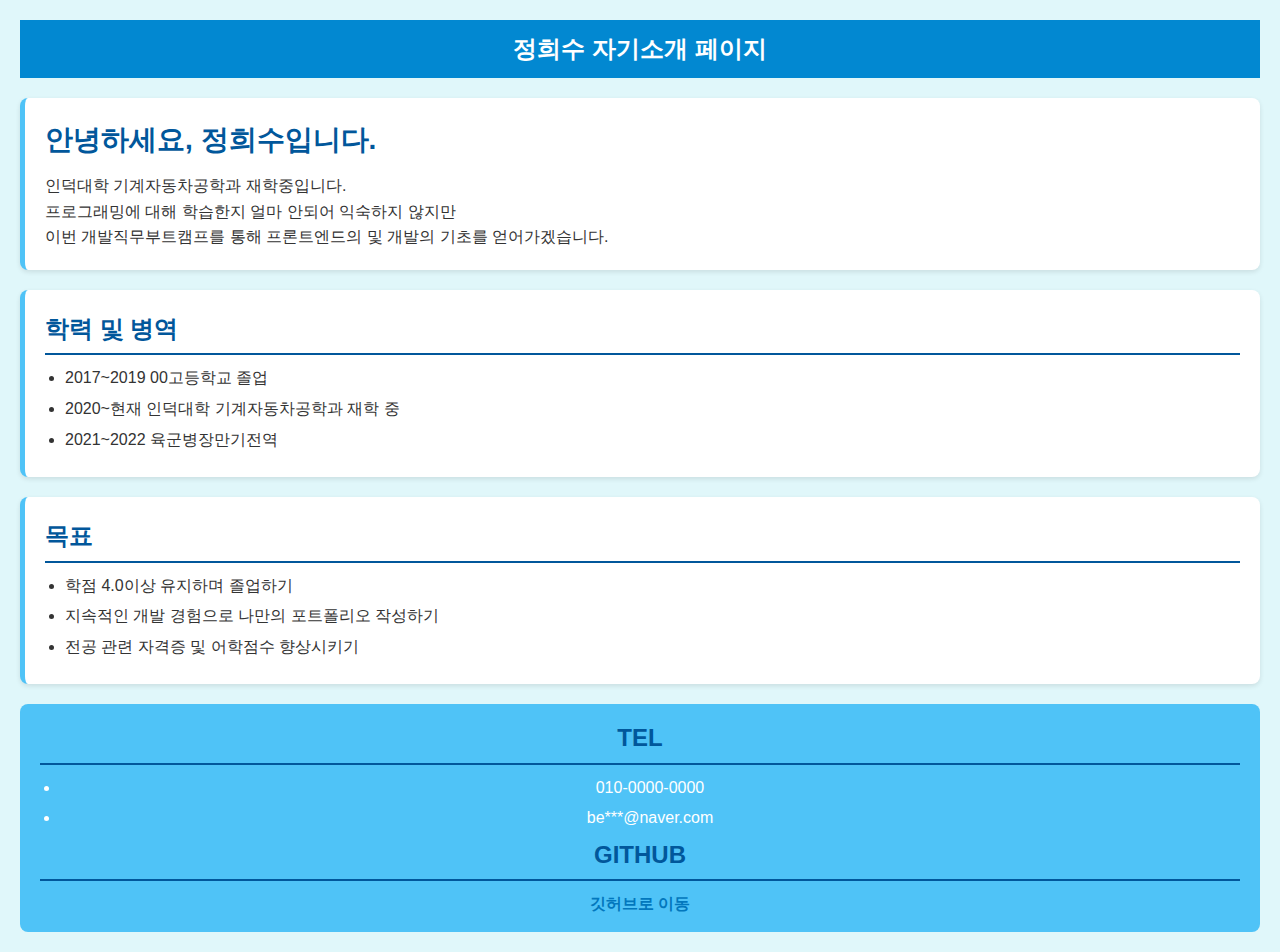
<file: index.html>
<!DOCTYPE html>
<html lang="ko">
    <head>
        <meta charset="UTF-8">
        <meta name="viewport" content="width=divece-width, initial-scale=1.0">
        <link rel="stylesheet" href="style.css">
        <title>정희수 자기소개 페이지</title>
    </head>
    <body>
        <header>
            <div id="logo">정희수 자기소개 페이지</div>
        </header>

        <section id="intro" class="section">
            <h1>안녕하세요, 정희수입니다.</h1>
            <p>인덕대학 기계자동차공학과 재학중입니다.</p>
            <p>프로그래밍에 대해 학습한지 얼마 안되어 익숙하지 않지만<br>이번 개발직무부트캠프를 통해 프론트엔드의 및 개발의 기초를 얻어가겠습니다.</p>
        </section>

        <section id="education" class="section">
            <h2>학력 및 병역</h2>
            <ul>
                <li>2017~2019 00고등학교 졸업</li>
                <li>2020~현재 인덕대학 기계자동차공학과 재학 중</li>
                <li>2021~2022 육군병장만기전역</li>
            </ul>
        </section>

        <section id="goal" class="section">
            <h2>목표</h2>
            <ul>
                <li>학점 4.0이상 유지하며 졸업하기</li>
                <li>지속적인 개발 경험으로 나만의 포트폴리오 작성하기</li>
                <li>전공 관련 자격증 및 어학점수 향상시키기</li>
            </ul>
        </section>

        <footer>
            <h2>TEL</h2>
            <ul>
                <li>010-0000-0000</li>
                <li>be***@naver.com</li>
            </ul>
            <h2>GITHUB</h2>
            <a href="https://github.com/JUNGHUISU/IndukDev" target="_blank">깃허브로 이동</a>
        </footer>

    </body>
</html>
</file>
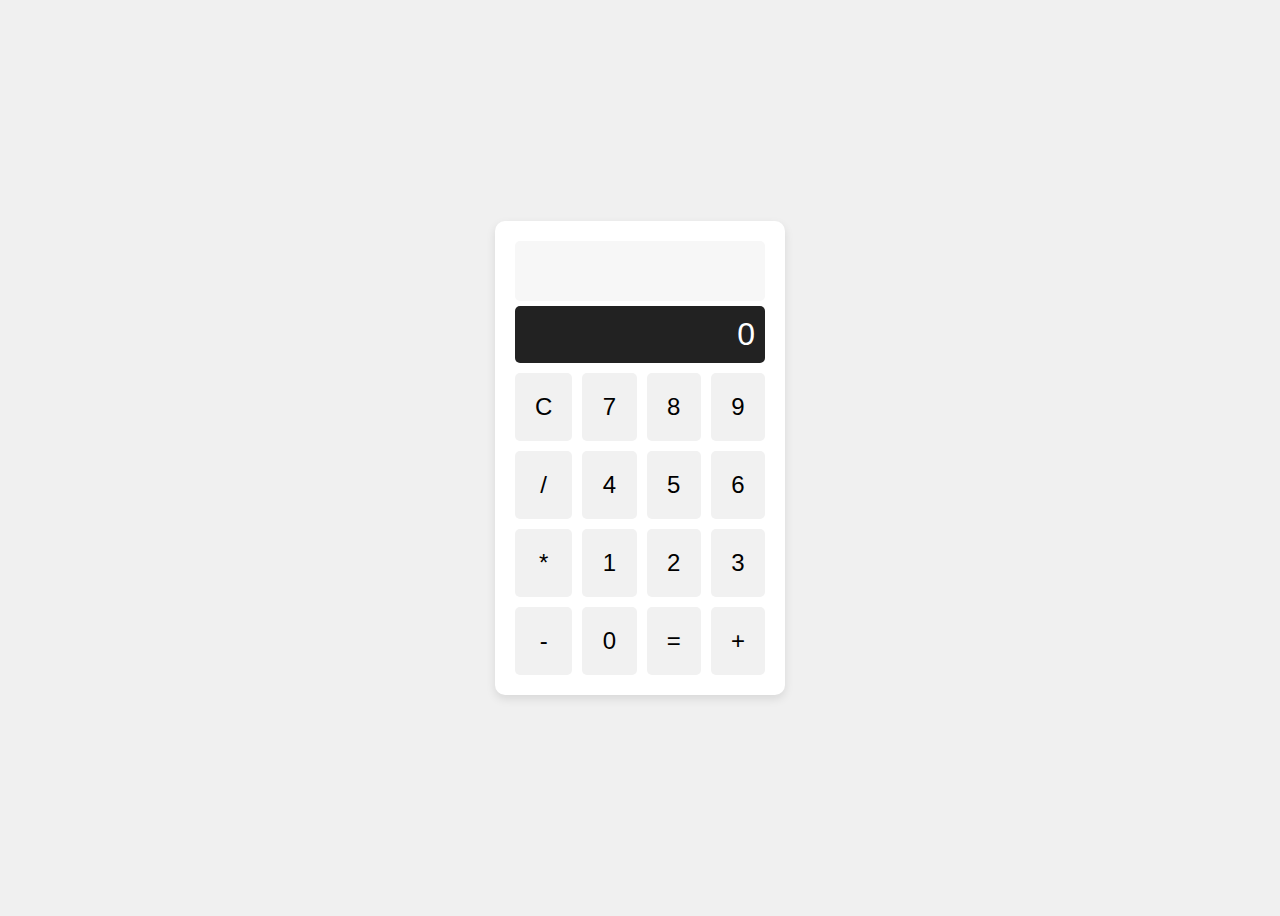
<file: 3weeks-calculator/index.html>
<!DOCTYPE html>
<html lang="ko">
<head>
    <meta charset="UTF-8">
    <meta name="viewport" content="width=device-width, initial-scale=1.0">
    <title>Calculator</title>
    <link rel="stylesheet" href="style.css">
</head>
<body>
    <div class="calculator">
        <!-- 입력한 숫자와 연산 기호를 표시하는 상단 영역 -->
        <div class="history" id="history"></div>
        <!-- 결과 표시 영역 -->
        <div class="display" id="display">0</div>
        <div class="buttons">
            <button class="btn" onclick="clearDisplay()">C</button>
            <button class="btn" onclick="appendNumber(7)">7</button>
            <button class="btn" onclick="appendNumber(8)">8</button>
            <button class="btn" onclick="appendNumber(9)">9</button>
            <button class="btn" onclick="setOperation('/')">/</button>
            <button class="btn" onclick="appendNumber(4)">4</button>
            <button class="btn" onclick="appendNumber(5)">5</button>
            <button class="btn" onclick="appendNumber(6)">6</button>
            <button class="btn" onclick="setOperation('*')">*</button>
            <button class="btn" onclick="appendNumber(1)">1</button>
            <button class="btn" onclick="appendNumber(2)">2</button>
            <button class="btn" onclick="appendNumber(3)">3</button>
            <button class="btn" onclick="setOperation('-')">-</button>
            <button class="btn" onclick="appendNumber(0)">0</button>
            <button class="btn" onclick="calculateResult()">=</button>
            <button class="btn" onclick="setOperation('+')">+</button>
        </div>
    </div>
    <script src="script.js"></script>
</body>
</html>
</file>
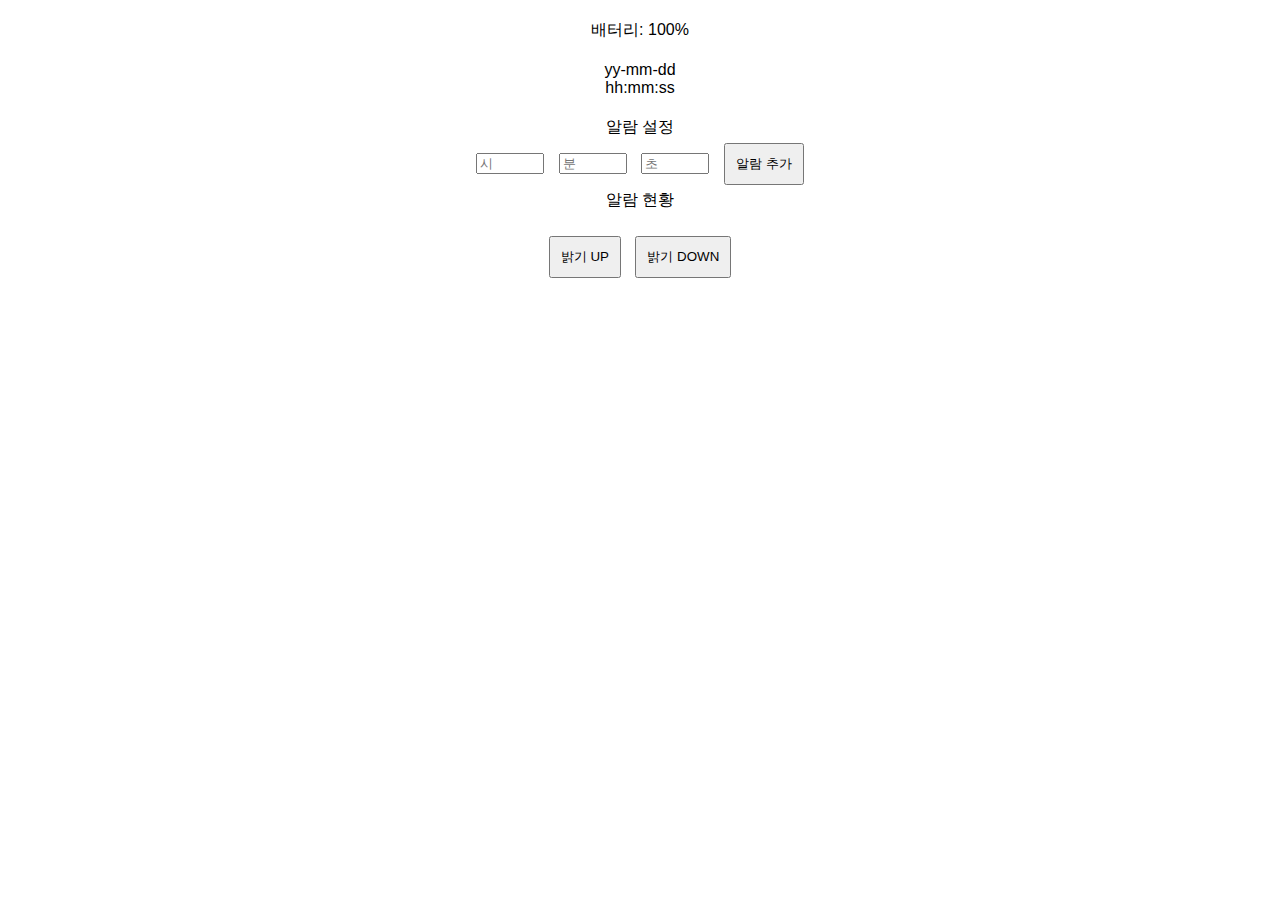
<file: 3weeks-clock/index.html>
<!DOCTYPE html>
<html lang="ko">
<head>
    <meta charset="UTF-8">
    <meta name="viewport" content="width=device-width, initial-scale=1.0">
    <title>Clock with Alarm</title>
    <link rel="stylesheet" href="style.css">
</head>
<body>
    <div class="container">
        <div class="battery-container">
            배터리: <span id="battery">100%</span>
        </div>
        <div class="clock-container">
            <div id="date">yy-mm-dd</div>
            <div id="time">hh:mm:ss</div>
        </div>
        <div class="alarm-container">
            <div>알람 설정</div>
            <input type="number" id="alarm-hour" placeholder="시" min="0" max="23">
            <input type="number" id="alarm-minute" placeholder="분" min="0" max="59">
            <input type="number" id="alarm-second" placeholder="초" min="0" max="59">
            <button onclick="addAlarm()">알람 추가</button>
            <div>알람 현황</div>
            <ul id="alarm-list"></ul>
        </div>
        <div class="brightness-container">
            <button onclick="changeBrightness('up')">밝기 UP</button>
            <button onclick="changeBrightness('down')">밝기 DOWN</button>
        </div>
    </div>
    <script src="script.js"></script>
</body>
</html>
</file>
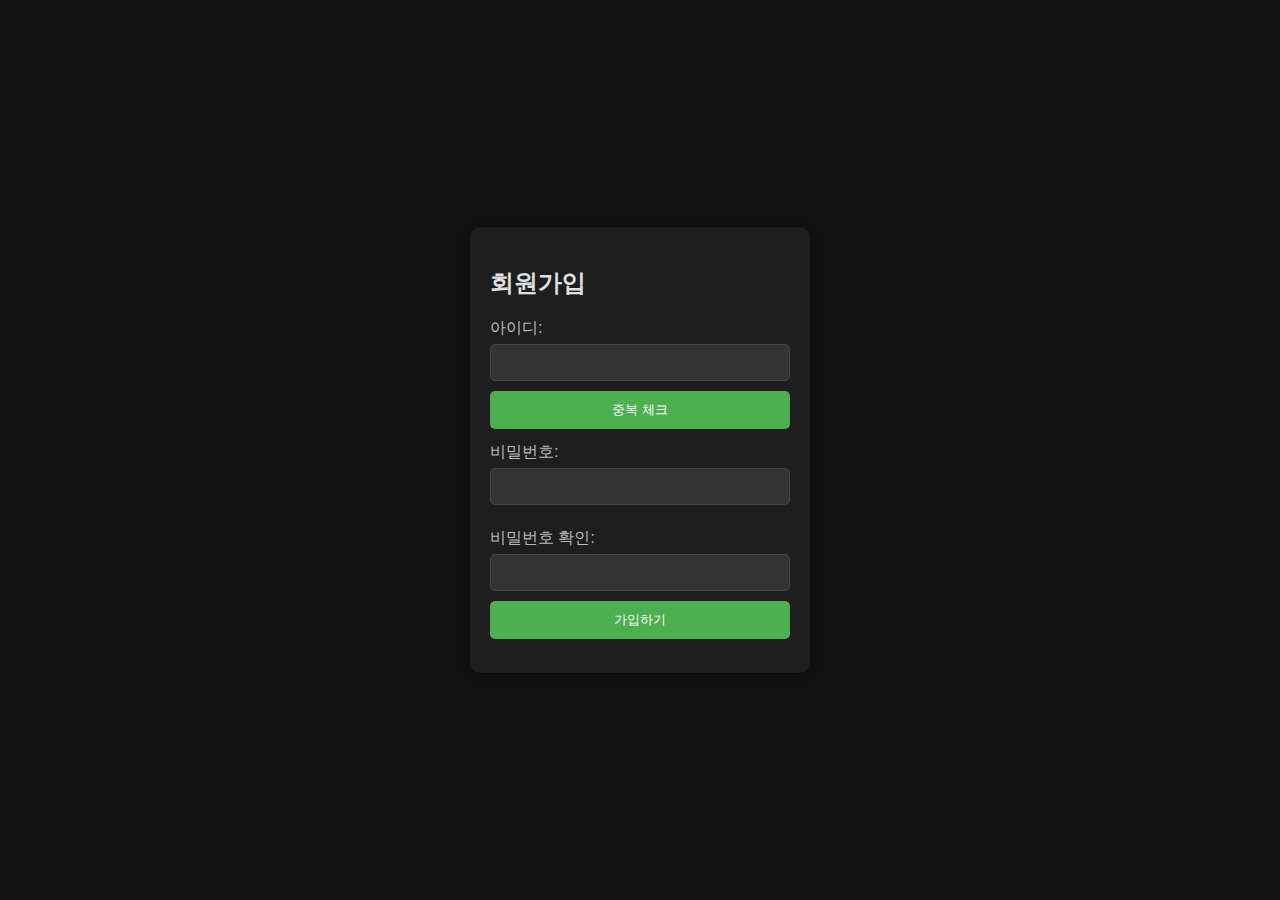
<file: 4weeks-signup/index.html>
<!DOCTYPE html>
<html lang="ko">

<head>
    <meta charset="UTF-8">
    <meta name="viewport" content="width=device-width, initial-scale=1.0">
    <title>회원가입</title>
    <link rel="stylesheet" href="style.css">
</head>

<body>
    <div class="signup-container">
        <h2>회원가입</h2>
        <form id="signup-form">
            <label for="username">아이디:</label>
            <input type="text" id="username" name="username" required>
            <button type="button" id="check-username-btn">중복 체크</button>
            <p id="username-check-message"></p>

            <label for="password">비밀번호:</label>
            <input type="password" id="password" name="password" required>
            <p id="password-message"></p>

            <label for="confirm-password">비밀번호 확인:</label>
            <input type="password" id="confirm-password" name="confirm-password" required>

            <button type="submit">가입하기</button>
        </form>
        <p id="form-message"></p>
    </div>
    <script src="script.js"></script>
</body>

</html>
</file>
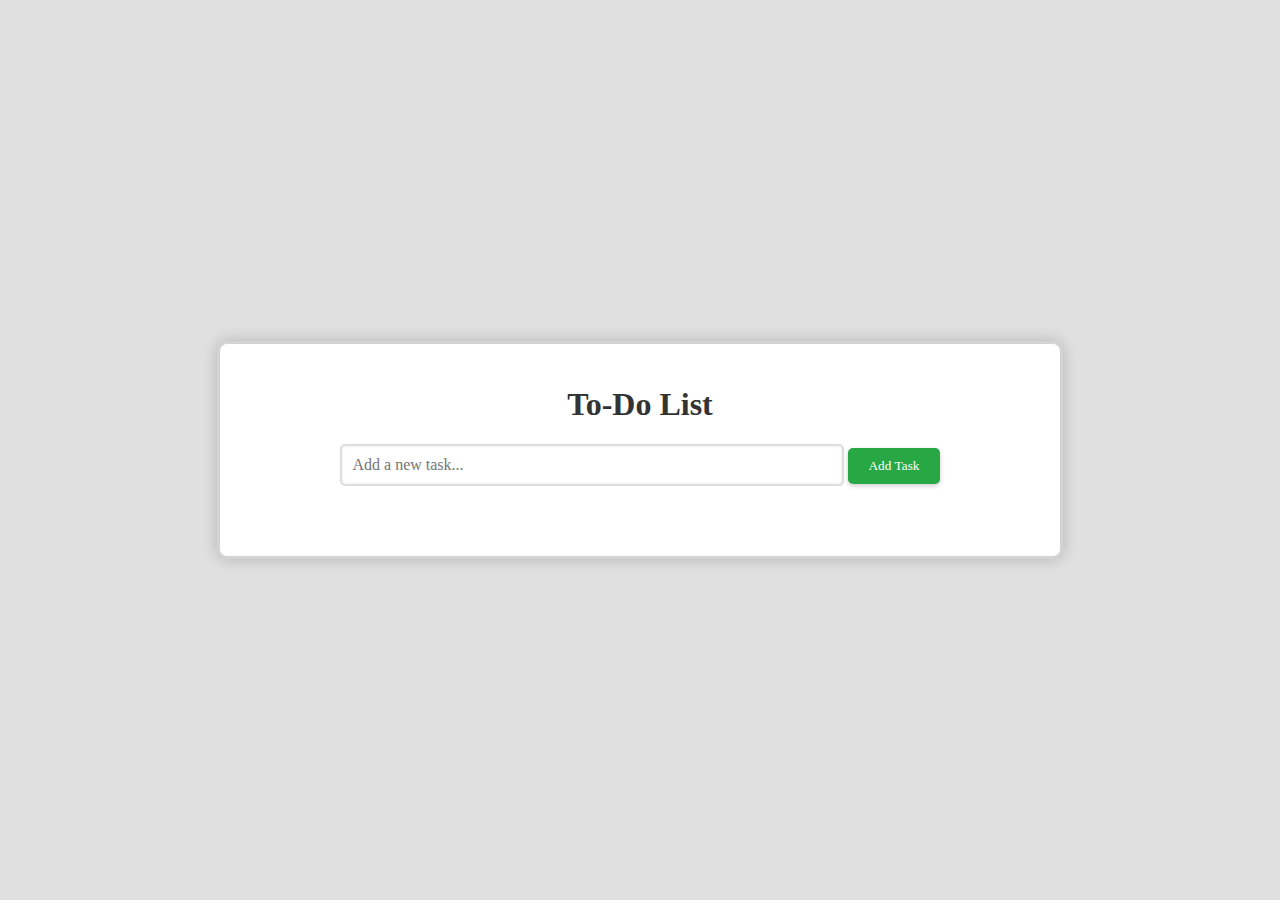
<file: 4weeks-ToDoList/index.html>
<!DOCTYPE html>
<html lang="ko">
<head>
    <meta charset="UTF-8">
    <meta name="viewport" content="width=device-width, initial-scale=1.0">
    <title>To-Do List</title>
    <link rel="stylesheet" href="style.css">
</head>
<body>
    <div class="todo-container">
        <h1>To-Do List</h1>
        <input type="text" id="todo-input" placeholder="Add a new task...">
        <button id="add-todo">Add Task</button>
        <ul id="todo-list"></ul>
    </div>

    <script src="script.js"></script>
</body>
</html>
</file>
<file: style.css>
/* 기본 스타일 초기화 */
* {
    margin: 0;
    padding: 0;
    box-sizing: border-box;
    font-family: 'Arial', sans-serif;
}

/* 바디 스타일 */
body {
    line-height: 1.6;
    background-color: #e0f7fa; /* 하늘색 배경 */
    color: #333;
    padding: 20px;
}

/* 헤더 스타일 */
header {
    background-color: #0288d1; /* 어두운 하늘색 */
    color: white;
    padding: 10px 20px;
    text-align: center;
    margin-bottom: 20px;
}

#logo {
    font-size: 24px;
    font-weight: bold;
}

/* 섹션 스타일 */
.section {
    background-color: #ffffff;
    padding: 20px;
    margin-bottom: 20px;
    border-radius: 8px;
    box-shadow: 0 2px 5px rgba(0, 0, 0, 0.1);
    border-left: 5px solid #4fc3f7; /* 밝은 하늘색 보더 */
}

/* 제목 스타일 */
h1, h2 {
    margin-bottom: 10px;
    color: #01579b; /* 진한 하늘색 */
}

h1 {
    font-size: 28px;
    font-weight: bold;
}

h2 {
    font-size: 24px;
    font-weight: bold;
    border-bottom: 2px solid #01579b; /* 진한 하늘색 밑줄 */
    padding-bottom: 5px;
}

/* 리스트 스타일 */
ul {
    list-style-type: disc;
    padding-left: 20px;
    margin-top: 10px;
}

li {
    margin-bottom: 5px;
}

/* 링크 스타일 */
a {
    color: #0277bd; /* 어두운 하늘색 */
    text-decoration: none;
    font-weight: bold;
}

a:hover {
    text-decoration: underline;
}

/* 푸터 스타일 */
footer {
    background-color: #4fc3f7; /* 밝은 하늘색 */
    color: #fff;
    padding: 15px 20px;
    text-align: center;
    margin-top: 20px;
    border-radius: 8px;
}

/* 반응형 디자인 */
@media (max-width: 768px) {
    body {
        padding: 10px;
    }

    .section {
        padding: 15px;
    }

    h1 {
        font-size: 24px;
    }

    h2 {
        font-size: 20px;
    }
}
</file>
<file: 3weeks-calculator/style.css>
body {
    font-family: Arial, sans-serif;
    display: flex;
    justify-content: center;
    align-items: center;
    height: 100vh;
    background-color: #f0f0f0;
}

.calculator {
    background-color: white;
    border-radius: 10px;
    box-shadow: 0 4px 10px rgba(0, 0, 0, 0.1);
    width: 250px;
    padding: 20px;
}

.history {
    background-color: #f7f7f7;
    color: black;
    font-size: 1.2em;
    text-align: right;
    padding: 10px;
    margin-bottom: 5px;
    border-radius: 5px;
    min-height: 40px;
    overflow-x: auto;
}

.display {
    background-color: #222;
    color: white;
    font-size: 2em;
    text-align: right;
    padding: 10px;
    margin-bottom: 10px;
    border-radius: 5px;
}

.buttons {
    display: grid;
    grid-template-columns: repeat(4, 1fr);
    grid-gap: 10px;
}

.btn {
    padding: 20px;
    background-color: #f1f1f1;
    border: none;
    font-size: 1.5em;
    cursor: pointer;
    border-radius: 5px;
    transition: background-color 0.3s;
}

.btn:hover {
    background-color: #ddd;
}
</file>
<file: 3weeks-clock/style.css>
body {
    font-family: Arial, sans-serif;
    background-color: white;
}

.container {
    max-width: 400px;
    margin: auto;
    text-align: center;
}

.battery-container, .clock-container, .alarm-container, .brightness-container {
    margin: 20px 0;
}

#clock {
    font-size: 24px;
    margin: 10px 0;
}

#time.off {
    background-color: black;
    color: black;
}
button {
    margin: 5px;
    padding: 10px;
}

input {
    width: 60px;
    margin: 5px;
}
</file>
<file: 4weeks-signup/style.css>
body {
    font-family: Arial, sans-serif;
    background-color: #121212; /* 다크 배경 */
    color: #e0e0e0; /* 기본 텍스트 색상 */
    display: flex;
    justify-content: center;
    align-items: center;
    height: 100vh;
    margin: 0;
}

.signup-container {
    background-color: #1e1e1e; /* 다크 모드 컨테이너 */
    padding: 20px;
    border-radius: 10px;
    box-shadow: 0 2px 10px rgba(0, 0, 0, 0.3);
    width: 300px;
}

label {
    display: block;
    margin-bottom: 5px;
    color: #bbbbbb; /* 라벨 색상 */
}

input {
    width: 100%;
    padding: 10px;
    margin-bottom: 10px;
    background-color: #333333; /* 인풋 필드 배경 */
    border: 1px solid #444444; /* 더 얇은 테두리 */
    border-radius: 5px;
    color: #e0e0e0; /* 인풋 텍스트 색상 */
    box-sizing: border-box; /* 튀어나옴 방지 */
    box-shadow: none; /* 추가적인 그림자 제거 */
}

input::placeholder {
    color: #aaaaaa; /* 플레이스홀더 색상 */
}

button {
    width: 100%;
    padding: 10px;
    background-color: #4CAF50;
    color: white;
    border: none;
    border-radius: 5px;
    cursor: pointer;
}

button:hover {
    background-color: #45a049;
}

p {
    margin-top: 10px;
    font-size: 0.9em;
    color: #bbbbbb; /* 메시지 텍스트 색상 */
}

#username-check-message, #password-message {
    font-size: 0.8em;
    color: #e57373; /* 기본 메시지 색상: 경고 */
}

#form-message {
    font-size: 0.9em;
}

input:focus {
    outline: none;
    border-color: #4CAF50; /* 포커스 시 테두리 강조 */
    box-shadow: 0 0 5px rgba(76, 175, 80, 0.5); /* 포커스 시 약간의 강조 */
}
</file>
<file: 4weeks-ToDoList/style.css>
body {
    font-family: 'Comic Sans MS', 'Marker Felt', cursive;
    background-color: #e0e0e0;
    display: flex;
    justify-content: center;
    align-items: center;
    height: 100vh;
    margin: 0;
}

.todo-container {
    background-color: #ffffff;
    padding: 20px;
    border-radius: 10px;
    box-shadow: 0 0 15px rgba(0, 0, 0, 0.2);
    width: 80%;
    max-width: 800px;
    text-align: center;
    border: 3px solid #d3d3d3;
}

h1 {
    font-family: 'Permanent Marker', cursive;
    color: #333;
}

input {
    width: 60%;
    padding: 10px;
    margin-bottom: 10px;
    border: 2px solid #ddd;
    border-radius: 5px;
    font-size: 16px;
    font-family: 'Permanent Marker', cursive;
    box-shadow: inset 0 0 3px rgba(0, 0, 0, 0.1);
}

button {
    padding: 10px 20px;
    background-color: #28a745;
    color: white;
    border: none;
    border-radius: 5px;
    cursor: pointer;
    font-family: 'Permanent Marker', cursive;
    box-shadow: 0 2px 5px rgba(0, 0, 0, 0.2);
}

button:hover {
    background-color: #218838;
}

ul {
    list-style-type: none;
    padding: 0;
    margin: 20px 0;
    display: flex;
    flex-wrap: wrap;
    justify-content: flex-start;
}

li {
    background-color: #f9f9f9;
    padding: 10px;
    margin: 10px;
    border-radius: 5px;
    display: flex;
    justify-content: space-between;
    align-items: center;
    font-family: 'Permanent Marker', cursive;
    font-size: 18px;
    color: #333;
    box-shadow: 0 2px 5px rgba(0, 0, 0, 0.1);
    width: 200px; /* 항목의 고정 너비 */
    height: auto; /* 내용에 따라 높이가 조절되게 */
}

.delete-btn {
    background-color: #dc3545;
    color: white;
    border: none;
    padding: 5px 10px;
    border-radius: 5px;
    cursor: pointer;
    font-family: 'Permanent Marker', cursive;
    box-shadow: 0 2px 5px rgba(0, 0, 0, 0.2);
}

.delete-btn:hover {
    background-color: #c82333;
}
</file>
